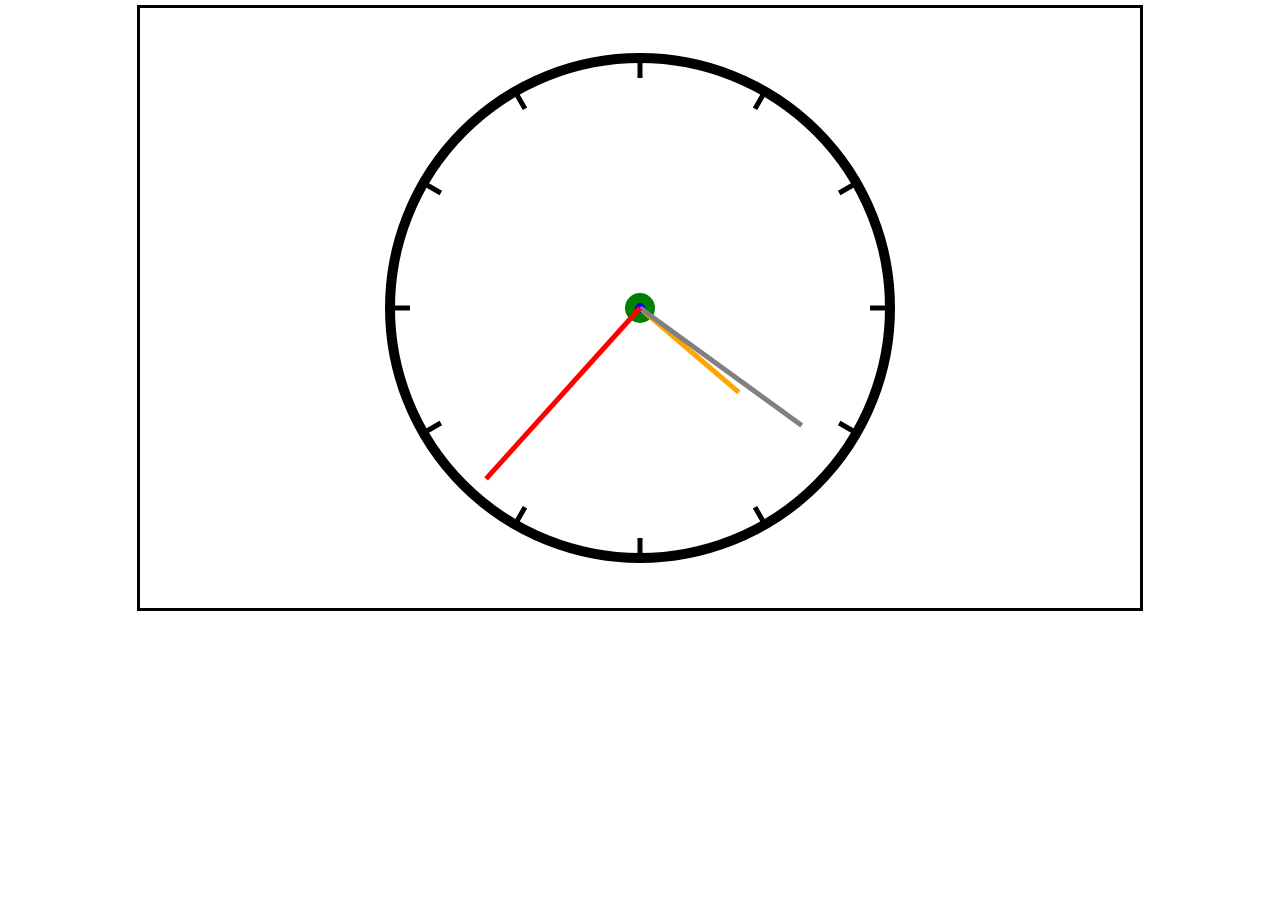
<file: canvasClock/index.html>
<!DOCTYPE html>
<html>
    <head>
        <title>Canvas Clock Demo</title>
        <meta charset="UTF-8">
        <link rel="stylesheet" type="text/css" href="style.css">
    </head>
    <body>
        <div id="clock-canvas-container">
            <canvas id="clock-canvas" width="1000" height="600"></canvas>
        </div>
        <script src="js/clock.js"></script>
    </body>
</html>
</file>
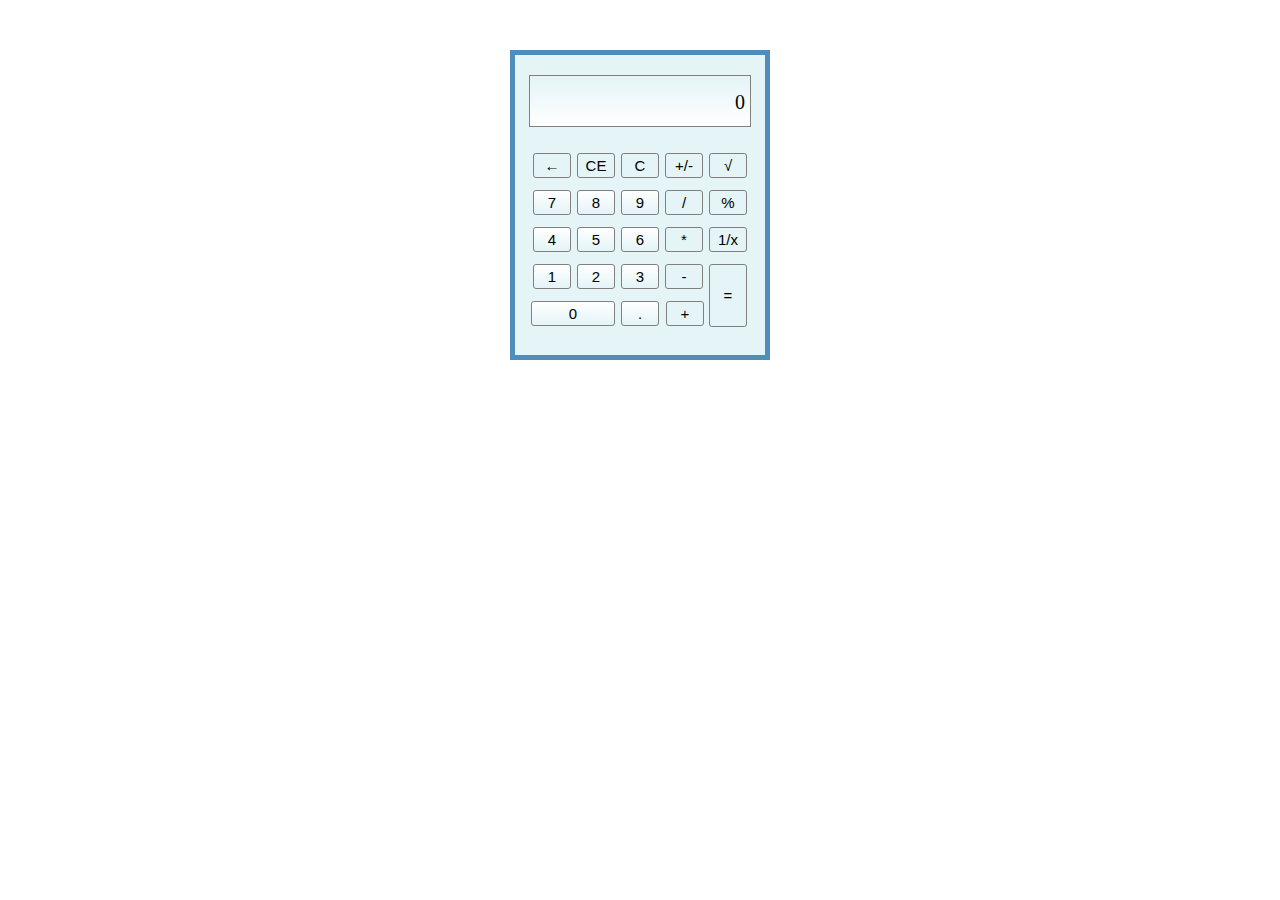
<file: calculator/calculator.html>
<!DOCTYPE html>
<!--
Edited by Moongazer
-->
<html>
    <head>
        <meta charset="UTF-8">
        <meta name="viewport" content="width=device-width, initial-scale=1.0">
        <link rel="stylesheet" type="text/css" href="css/calc.css">
    </head>
    <body>
        <div class="frame">
            <label id="screen"><Span>0</span></label>
            
            <button>←</button>
            <button>CE</button>
            <button>C</button>
            <button>+/-</button>
            <button>√</button>
            
            <button class="number">7</button>          
            <button class="number">8</button>
            <button class="number">9</button>
            <button>/</button>
            <button>%</button>
            
            <button class="number">4</button>
            <button class="number">5</button>
            <button class="number">6</button>
            <button class="operator">*</button>
            <button>1/x</button>
            
            <button class="number">1</button>
            <button class="number">2</button>
            <button class="number">3</button>
            <button class="operator">-</button>
            
            <button id="equal">=</button>
            <button id="placeholder">placeholder</button>
            
            <button id="zero" class="number">0</button>
            <button id="point" class="number">.</button>
            <button id="plus" class="operator">+</button>
            
                
        </div>
        <script src="js/calc.js"></script>
    </body>
</html>
</file>
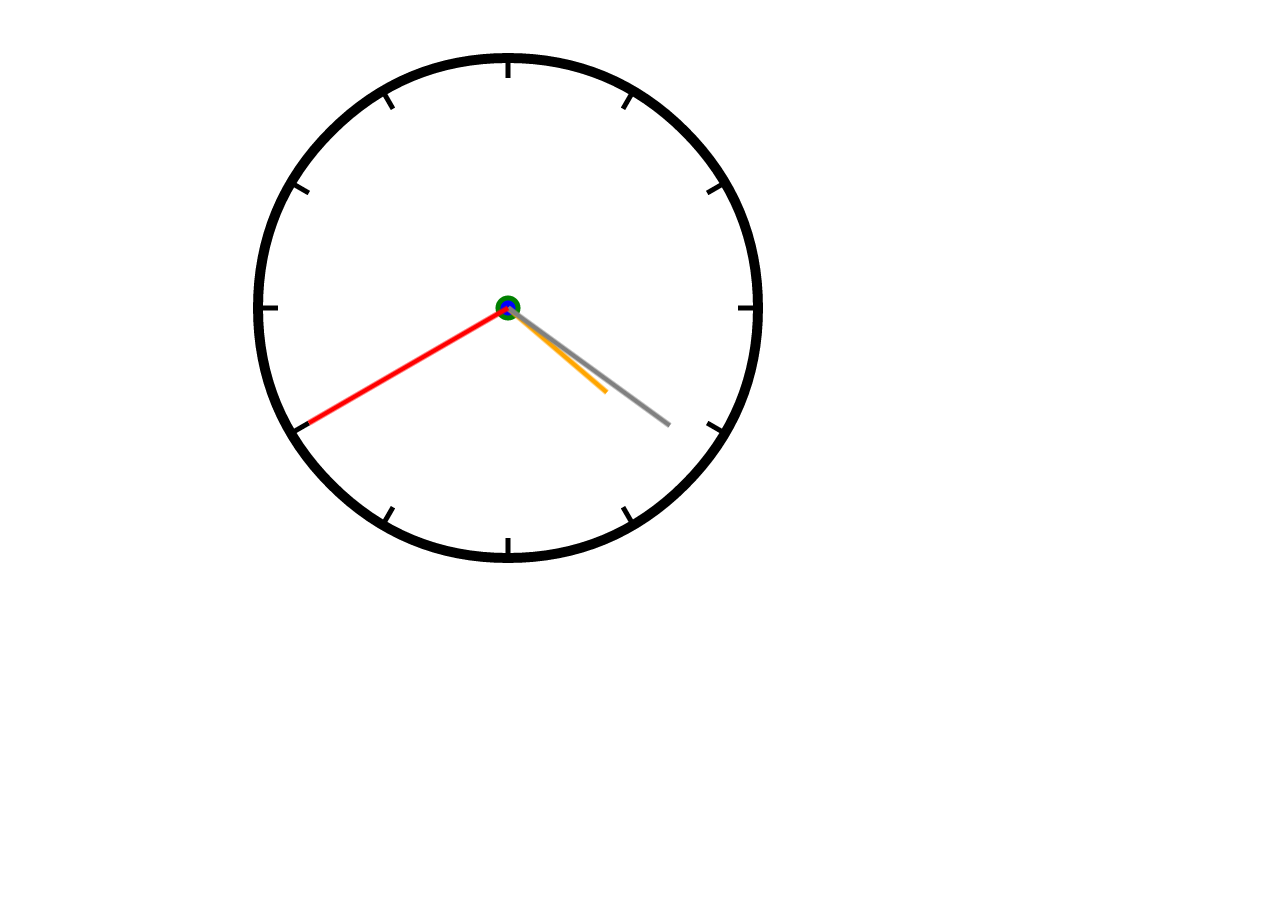
<file: divClock/divclock.html>
<!DOCTYPE html>
<!--
Edited by Moongazer
-->
<html>
    <head>
        <title>TODO supply a title</title>
        <meta charset="UTF-8">
        <meta name="viewport" content="width=device-width, initial-scale=1.0">
        <link rel="stylesheet" type="text/css" href="css/divclock.css">
    </head>
    <body>
        <div id="platecontainer" onload="rotatehand()">
            <div id="hourcontainer"></div>
            <div id="mincontainer"></div>
            <div id="seccontainer"></div>
        </div>
        <script src="js/divclock.js"></script>
    </body>
</html>
</file>
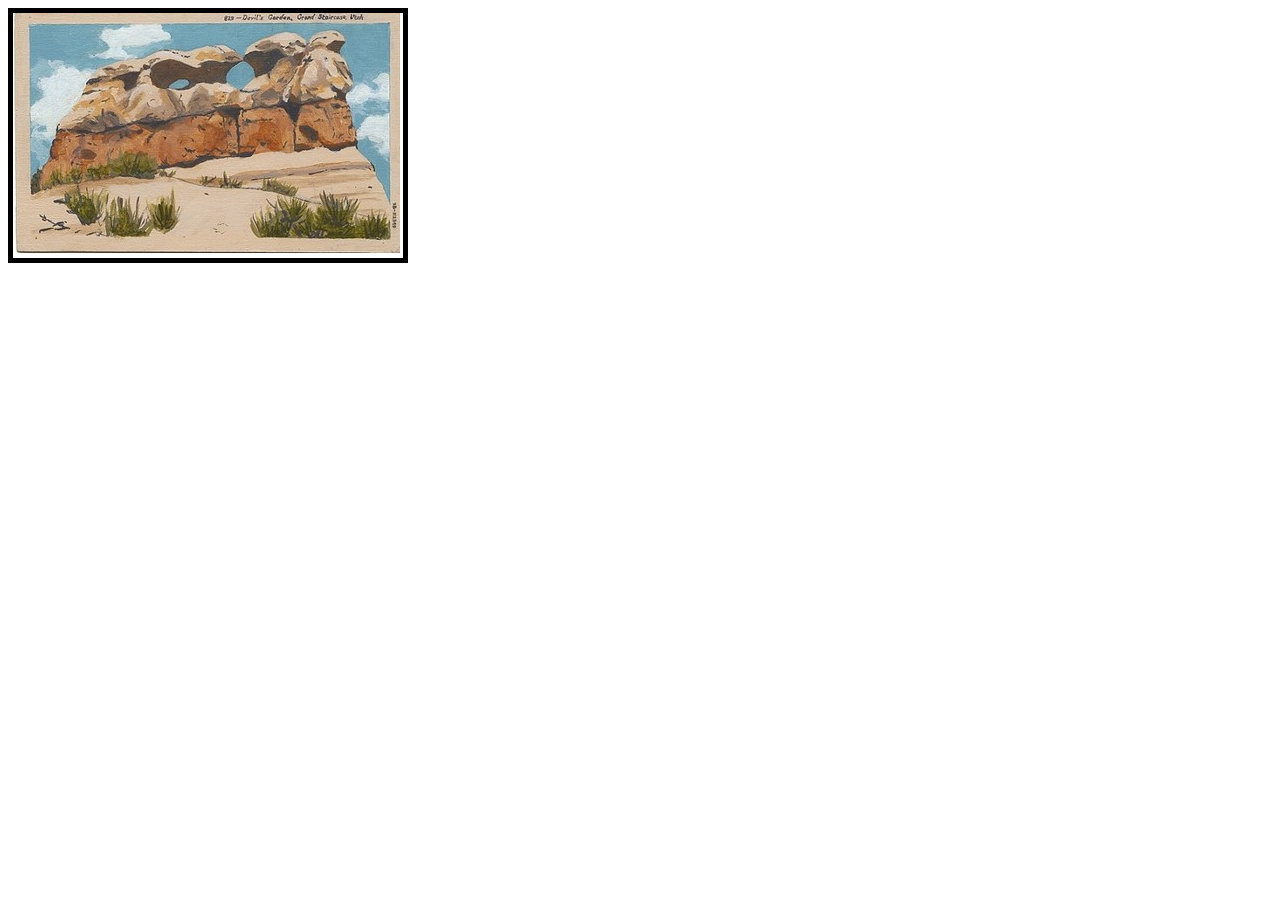
<file: flip/realhome2.html>
<!DOCTYPE html>
<html>
    <head>
        <link rel="stylesheet" type="text/css" href="flip.css">
    </head>
    <body>
        <div id="container">
            <div id="front"><img src="front.jpg" alt="front"></div>
            <div id="back"><img src="back.jpg" alt="back"></div>
        </div>
    </body>
</html>
</file>
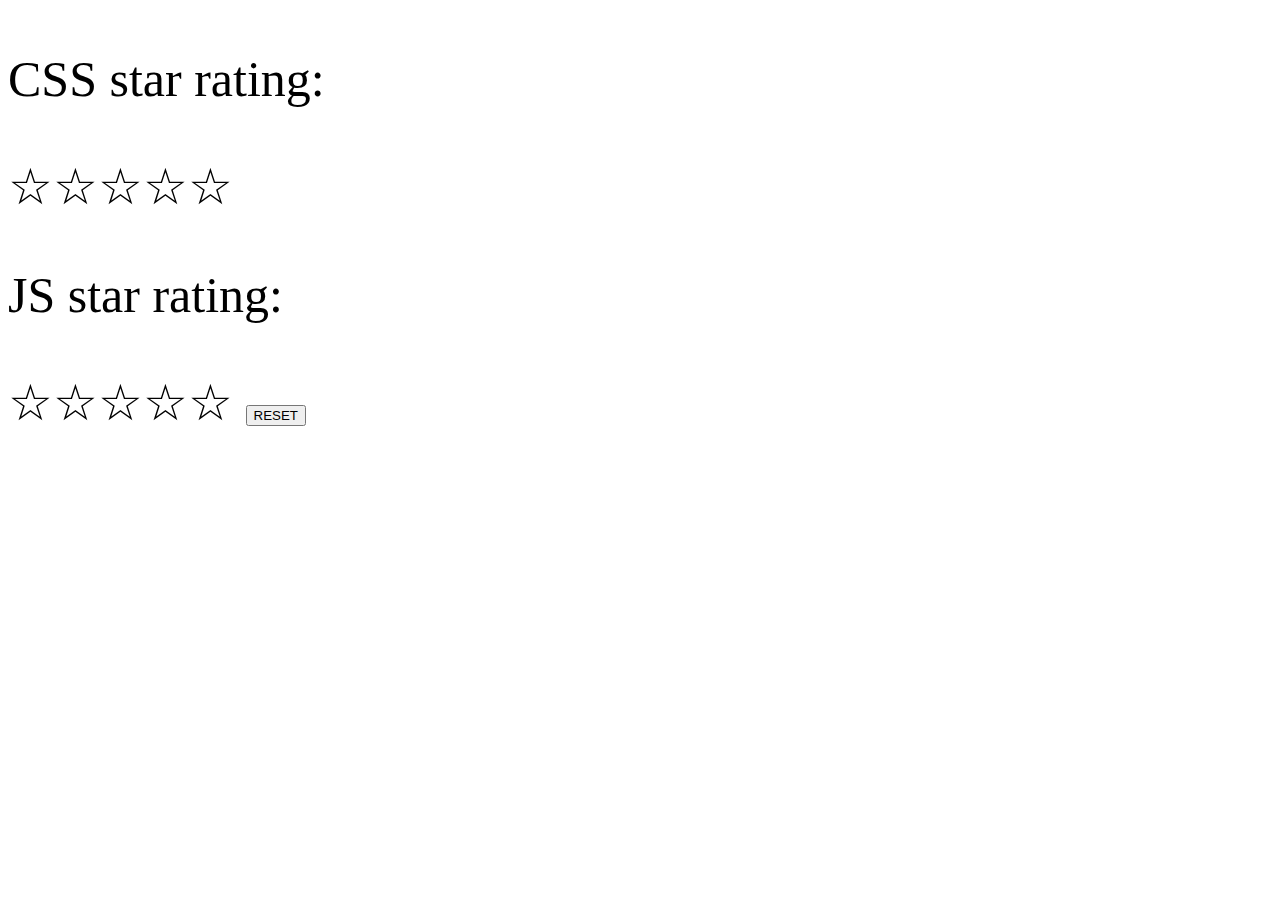
<file: starRating/starating.html>
<!DOCTYPE html>
<!--
Edited by Moongazer
-->
<html>
    <head>
        <meta charset="UTF-8">
        <meta name="viewport" content="width=device-width, initial-scale=1.0">
        <link rel="stylesheet" type="text/css" href="css/star.css">
    </head>
    <body onload="initialize()">
        <div id="cssStar" class="board">
            <p>:CSS star rating</p>
            <span>&#9734</span><span>&#9734</span><span>&#9734</span><span>&#9734</span><span>&#9734</span>
        </div>
        <div id="jsStar" class="board">
            <p>JS star rating:</p>
            <span>&#9734</span><span>&#9734</span><span>&#9734</span><span>&#9734</span><span>&#9734</span>
            <button>RESET</button>
        </div>
        <script src="js/star.js"></script>
    </body>
</html>
</file>
<file: canvasClock/style.css>
#clock-canvas-container {
    position: relative;
    height: 600px;
}

#clock-canvas-container canvas {
    position: absolute;
    top: 50%;
    left: 50%;
    -webkit-transform: translate(-50%, -50%);
    -ms-transform: translate(-50%, -50%);
    transform: translate(-50%, -50%);
    border: 3px black solid;
}
</file>
<file: calculator/css/calc.css>
/*
Edited by Moongazer
*/
/* 
    Created on : Nov 13, 2014, 6:01:24 PM
    Author     : moongazers
*/
.frame {
    position: relative;
    height: 300px;
    width: 250px;
    border: 5px solid black;
    border-color: #508dba;
    text-align: center;
    margin: 50px auto;
    background-color: #e4f4f7;
    font-family: cursive;
}

.frame label {
    margin: 20px auto;
    width: 220px;
    height: 50px;
    border: 1px solid gray;
    display: block;
    text-align: center;
    background: linear-gradient(#e4f4f7, white);
    /*line-height: 50px;*/
    
}

.frame label span {
    width: 210px;
    height: 25px;
    margin: 15px auto;
    /*border: 1px blue solid;*/
    display: block;
    text-align: right;
    overflow: hidden;
    font-size: 20px;
    /*letter-spacing:*/   /*for letter spacing*/
}


.frame button {
    margin: 6px 1px 6px 1px;
    width: 38px;
    height: 25px;
    /*float: left;*/
    border: 1px solid gray;
    font-size: 15px;
    transition: background-color 1s ease-in-out;
    border-radius: 3px;  
}

#equal {
    position: absolute;
    height: 63px;
}

#zero {
    position: absolute;
    width: 84px;
    bottom: 23px;
    left: 15px;
}

#point {
    position: absolute;
    bottom: 23px;
    left: 105px;
}

#plus {
    position: absolute;
    bottom: 23px;
    left: 150px;
}

.number {
    background: linear-gradient(white, #e4f4f7);
}

button:not(.number) {
    background: #e4f4f7; 
}

.frame button:hover {
    //linear-gradient(css3?) seems to have exclusive point value;
    background: linear-gradient(white, yellow);
    /*background-position:100px;*/
    /*background-color: yellow;*/
}

#placeholder {
    visibility: hidden;
}
</file>
<file: divClock/css/divclock.css>
/*
Edited by Moongazer
*/
/* 
    Created on : Nov 13, 2014, 10:59:27 AM
    Author     : moongazers
*/
#platecontainer {
    //default color is transparent;
    position: relative;
    background-image: url("../images/plate.png");
    /*border: 5px solid black;*/
    height: 600px;
    width: 1000px;
    text-align: center;
}

#hourcontainer {
    position: absolute;
    background-image: url("../images/h.png");
    /*border: 5px solid blue;*/

    height: 600px;
    width: 1000px;
    
}

#mincontainer {
    position: absolute;
    background-image: url("../images/m.png");
    /*border: 5px solid blue;*/
    height: 600px;
    width: 1000px;
}

#seccontainer {
    position: absolute;
    background-image: url("../images/s.png");
    /*border: 5px solid blue;*/
    height: 600px;
    width: 1000px;
}
</file>
<file: flip/flip.css>
/* A container is needed, since for the back hover part, it can not be
hovered due to back pic is hidden at first.*/

#container {
    /*This "relative" is a must, or "absolute" of its child would not
    take effect*/
    position: relative;
    
    border: 5px solid black;
    
    /*I need to confine the container's space:
    1. Without confining width, back pic 180deg rotate -> 
    start at the right of the screen
    2. It's not the specific div that is hovered. It's the container that is
    hovered so the rotateY -- Y here is based on the container.*/
    width: 390px;
    height: 245px;
    
    /*It is the container that is hovered and transformed, 
    but how could it make child pics rotate too? */
    transition: transform 3s;
    
    /*Yeah This is how it rotate the child pics.*/
    transform-style: preserve-3d;
    
}

#back, #front {

    /*I do not need to set width or height for the two pics, since
    the two pics are of the same resolution. I just need to place it
    according to their first parent element*/
    position: absolute;
    
    /*The back of a pic is hidden.  So when turn back, pic invisible.*/
    backface-visibility: hidden;
    /*I do not need to set transition here either, cuz it's the container
    which is hovered and its transform-style would rotate two pics too */
}

#back {

    /* back pic is turned and hid at first*/
    transform: rotateY(180deg);
    z-index: -1;
    
    /*width is 4px shorter than that of front*/
    left: 4px;
}

#container:hover {
    transform: rotateY(180deg);
}
</file>
<file: starRating/css/star.css>
/*
Edited by Moongazer
*/
/* 
    Created on : Nov 16, 2014, 10:27:23 AM
    Author     : moongazers
*/

/*siblings:  after xxx elem..*/

.board {
    font-size: 50px;
    position: relative;
}

#cssStar {
    /*transform: rotateY(180deg);*/
    /*Since css can only choose elem's siblings, need to rotate/right-to-left to utilize that*/
    direction: rtl;
    /*unicode-bidi:bidi-override;*/  /*maybe rendered as punctuation mark? || real text rtl will not affect show effect */
    text-align: left;
    
}

/*careful:   xx:hover XXX {}  XXX should be child elem  ->desendent selector*/
/*DONT USE THAT // COMMENT AGAIN!!!!!!*/
/*::before with absolute: insert sth overlap!! Or, it would only insert before that elem,
and push original elem afterwards*/
#cssStar span:hover::before, #cssStar span:hover ~ span::before{
    content: "\2605";
    color: orange;
    position: absolute;
}

/*No onclick event, cannot do anything about clicking in css?*/

/*#cssStar span:active {
    font-size: 100px;
}*/


/*For class manipulation*/
.oranged::before {
    content: "\2605";
    color: orange;
    position: absolute;
}
</file>
